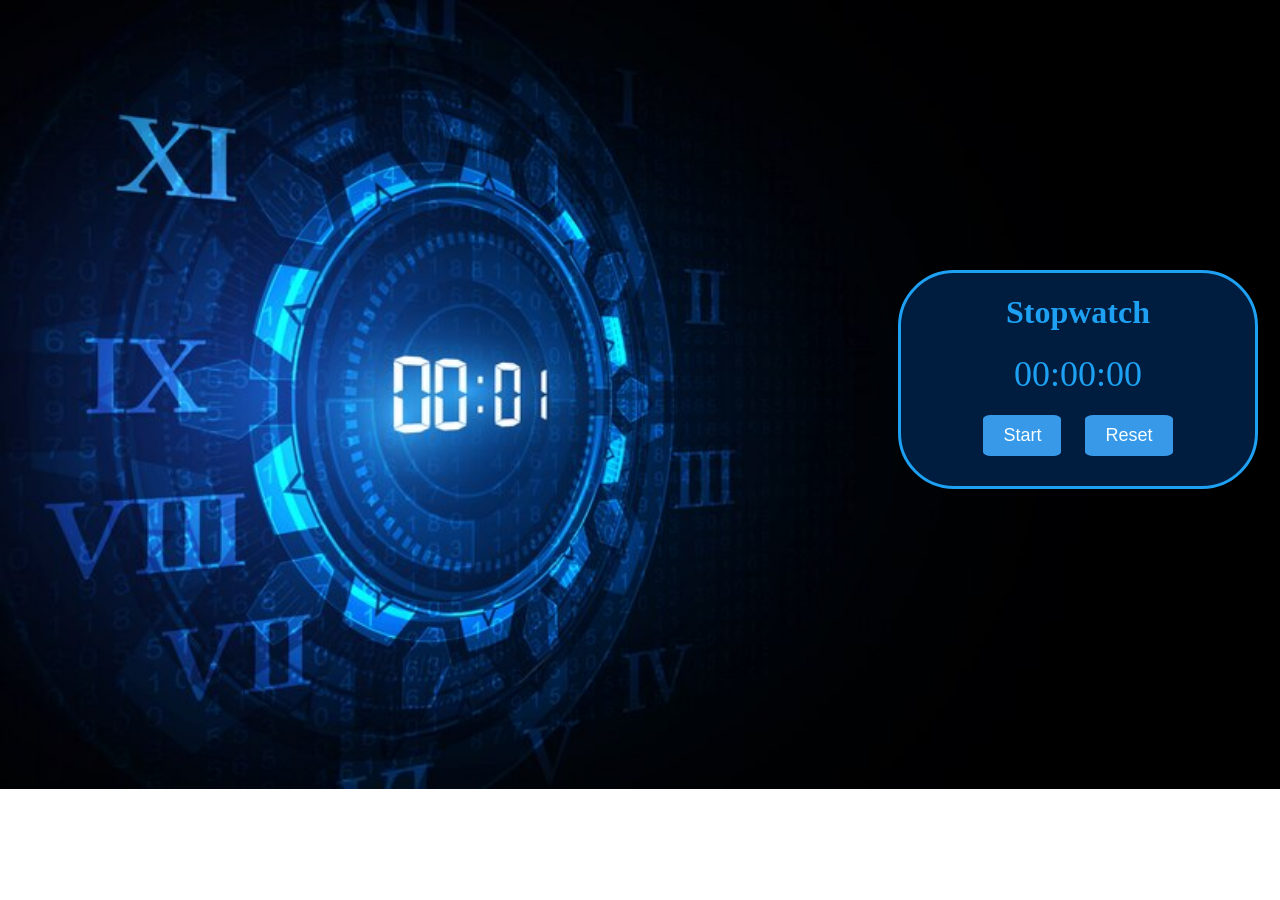
<file: index.html>
<!DOCTYPE html>
<html lang="en">

<head>
    <meta charset="UTF-8">
    <meta name="viewport" content="width=device-width, initial-scale=1.0">
    <title>stopwatch</title>
    <link rel="stylesheet" href="stopwatch.css">
</head>

<body>
    
    <div class="stopwatch">
        <h1>Stopwatch</h1>
        <div class="display">00:00:00</div>
        <button class="startStop">Start</button>
        <button class="reset">Reset</button>
    </div>
    <script src="stopwatch.js"></script>
</body>

</html>
</file>
<file: stopwatch.css>
body{
  background-image: url('technology-background-with-digital-number-timer-concept-countdown_115579-957.jpg');
  background-repeat:no-repeat ;
  background-size: cover;
}
.stopwatch {
  height: 213px;
  text-align: center;
  margin-top: 120px;
  position: relative;
  top: 150px;
  border: solid;
  width: 354px;
  margin-left: 890px;
  border-radius: 56px;
  background: #001d3f;
  color: #1ea0f3;
}
  
  .display {
    font-size: 36px;
    margin-bottom: 20px;
  }
  
  button {
    font-size: 18px;
    padding: 10px 20px;
    margin: 0 10px;
    border-radius: 10%;
    background-color: #3899e9;
    color: #f8ffff;
    border: none;
}
  button:hover{
    background-color: rgb(93, 87, 185);
    color: rgb(71, 160, 163);

  }
</file>
